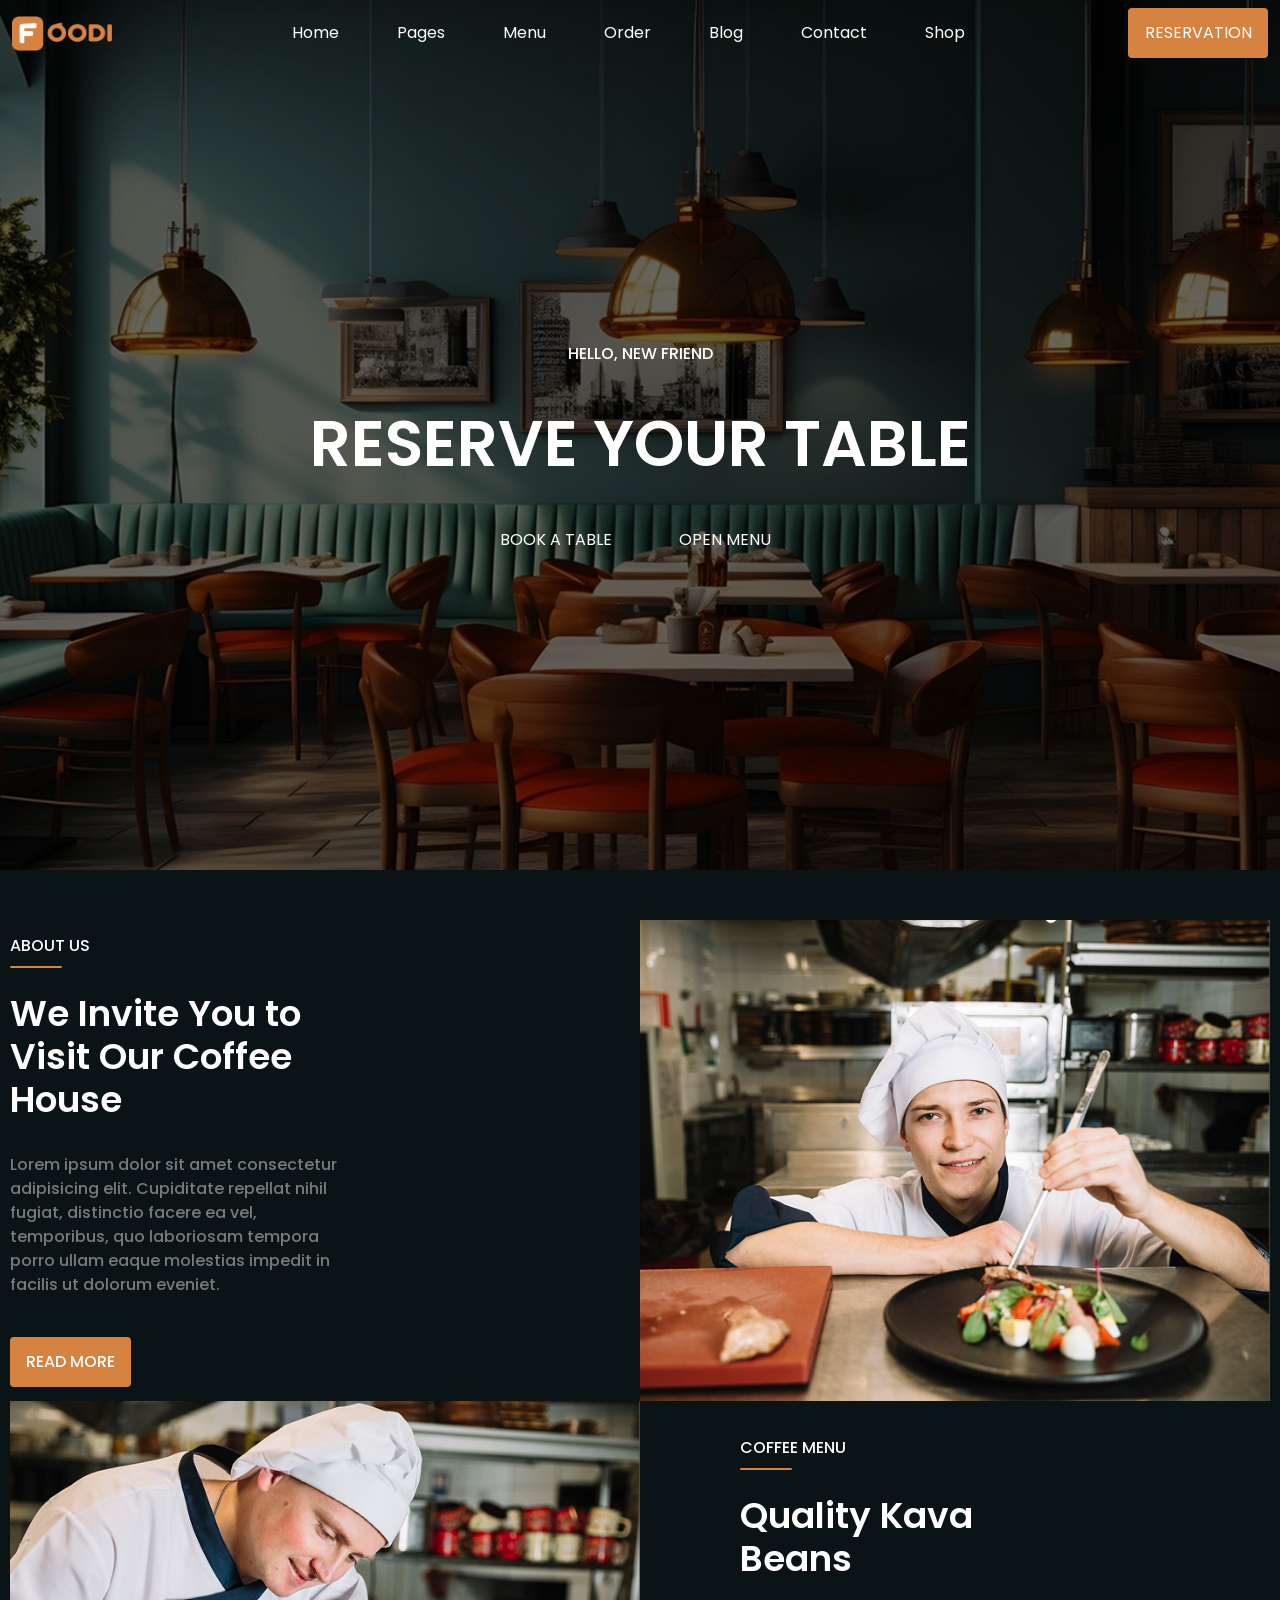
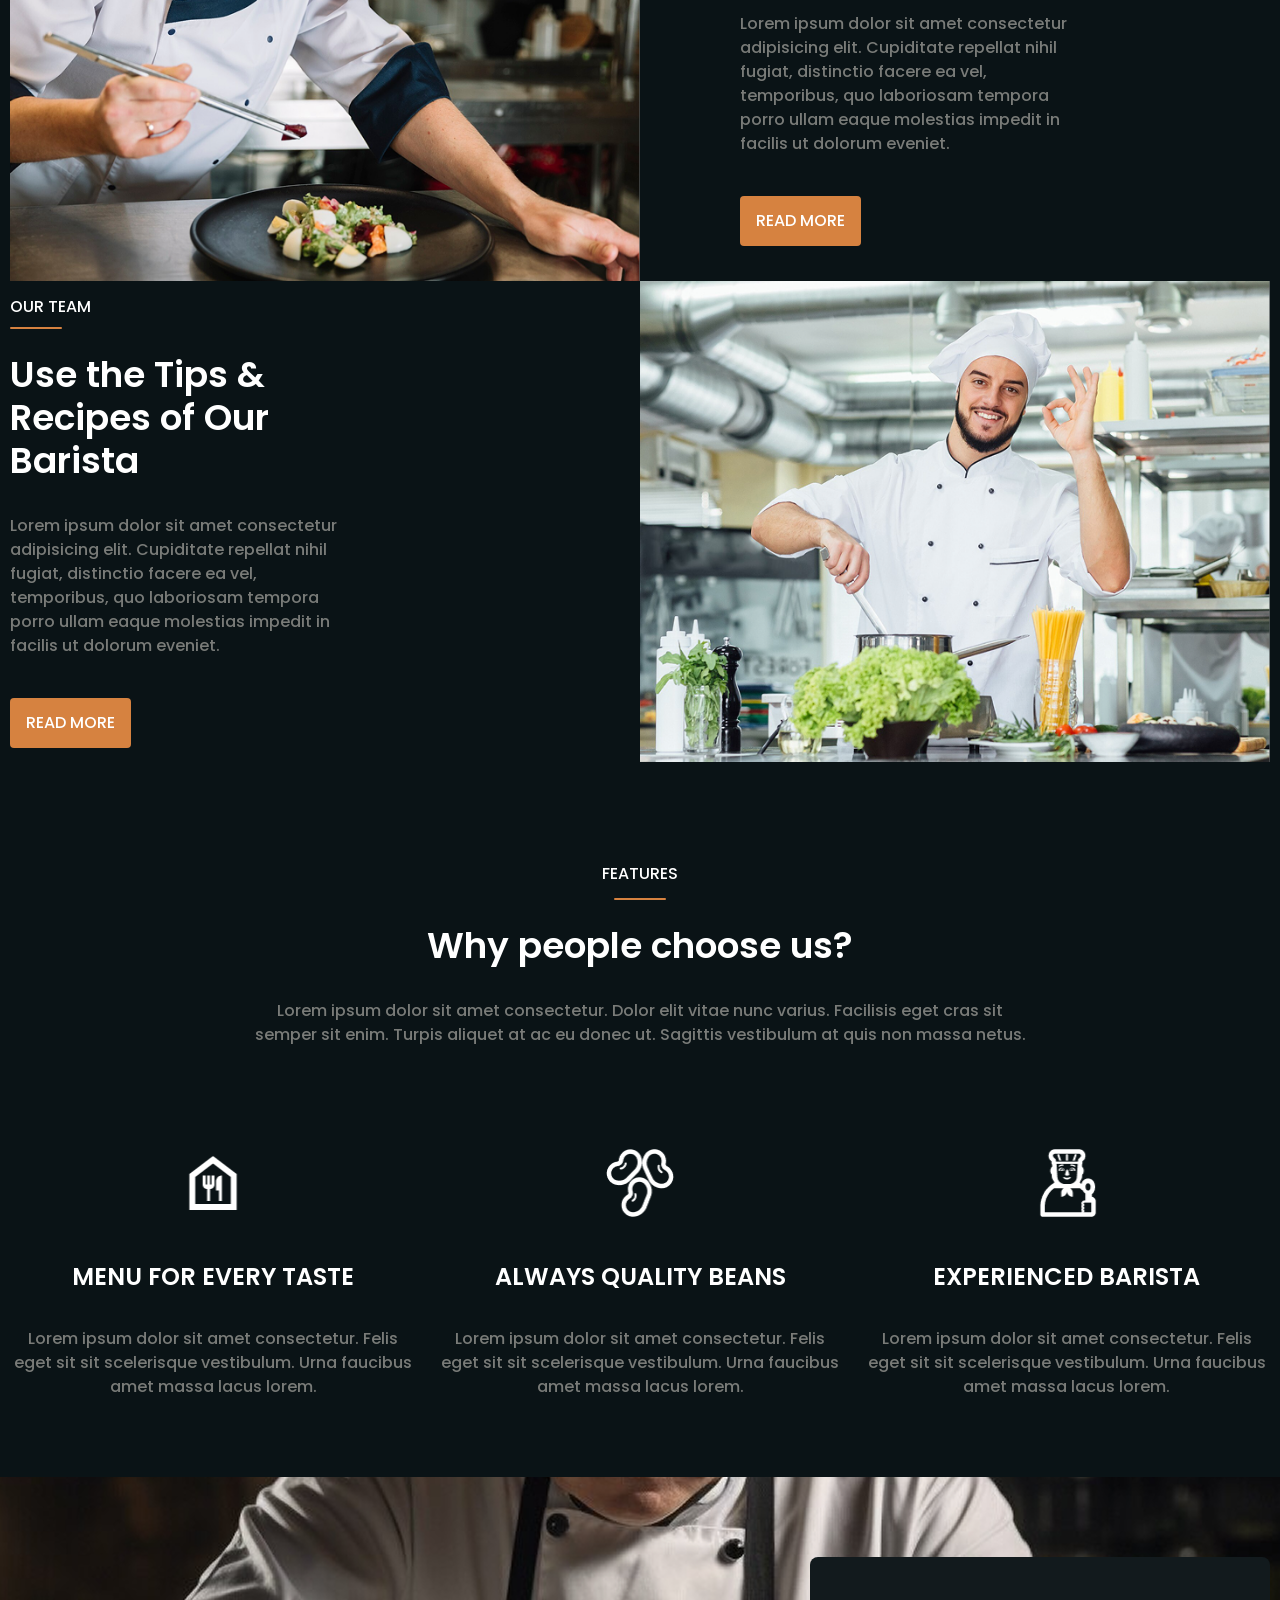
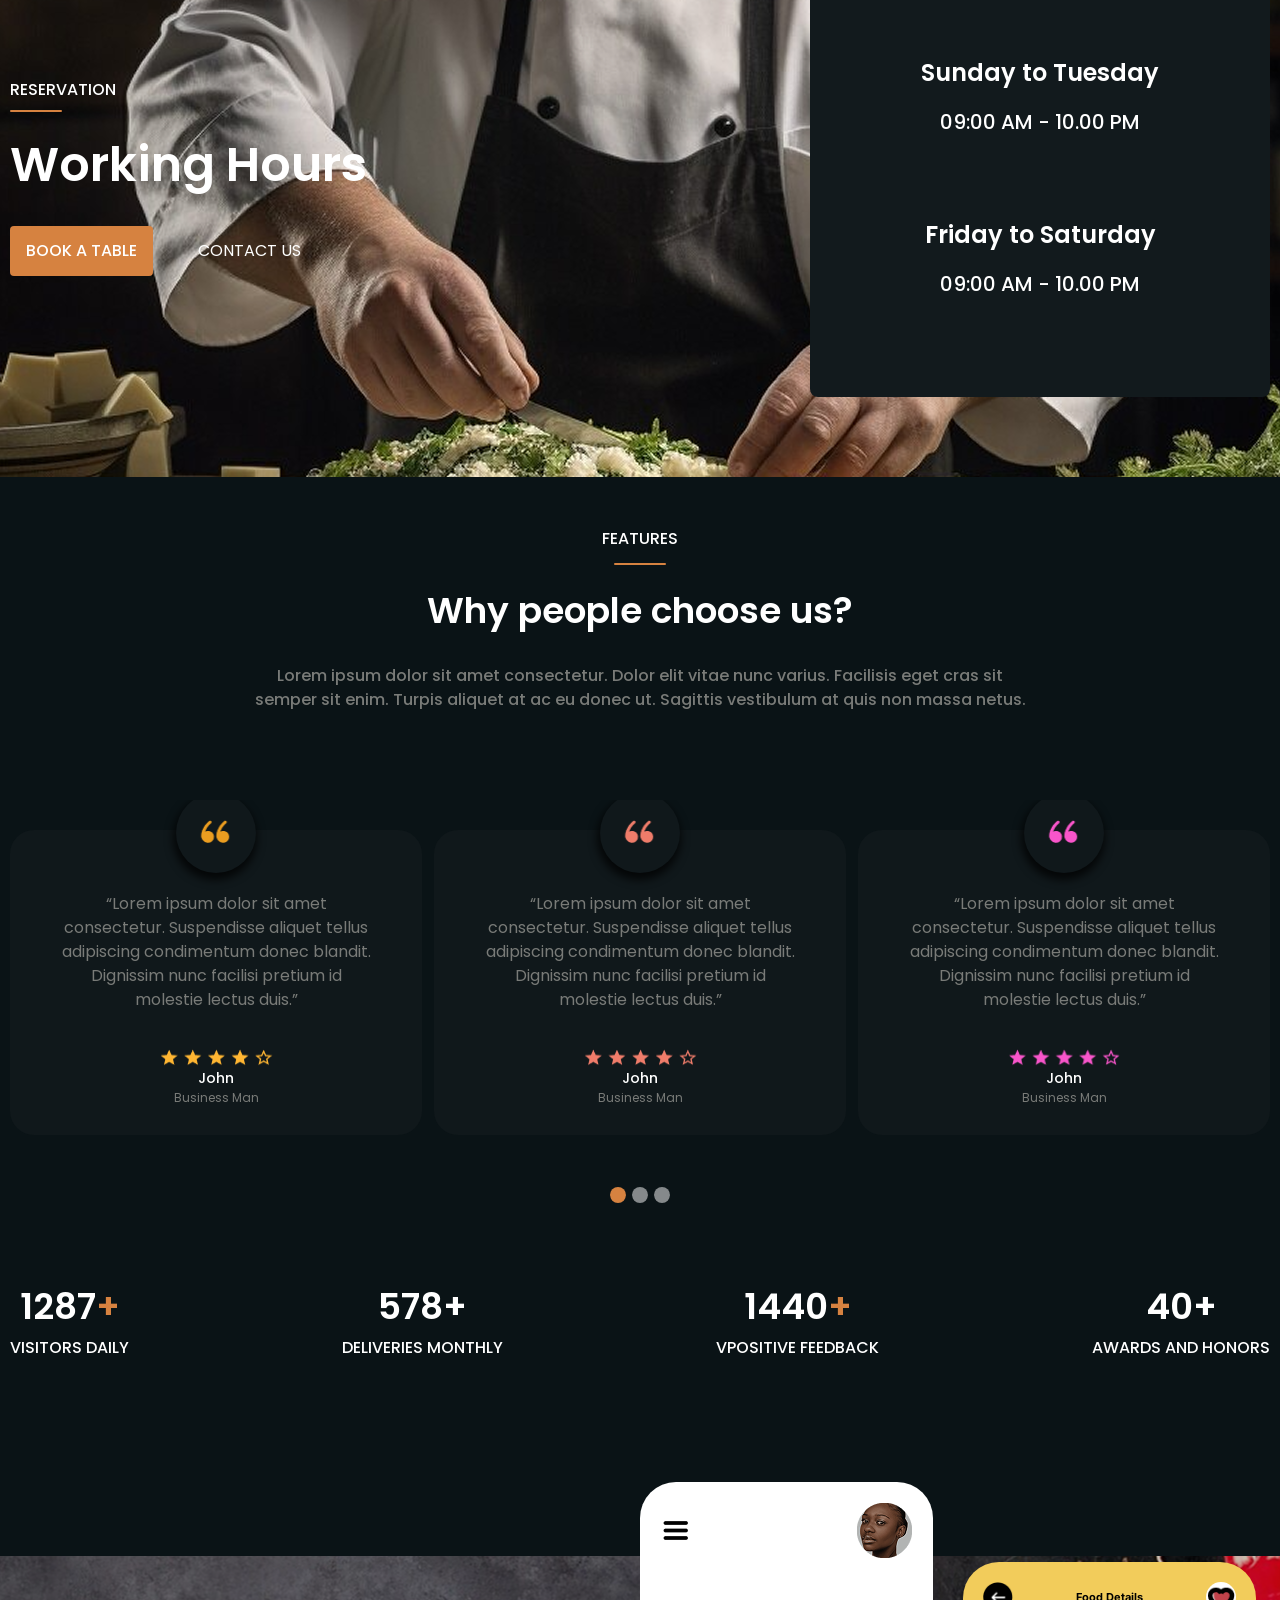
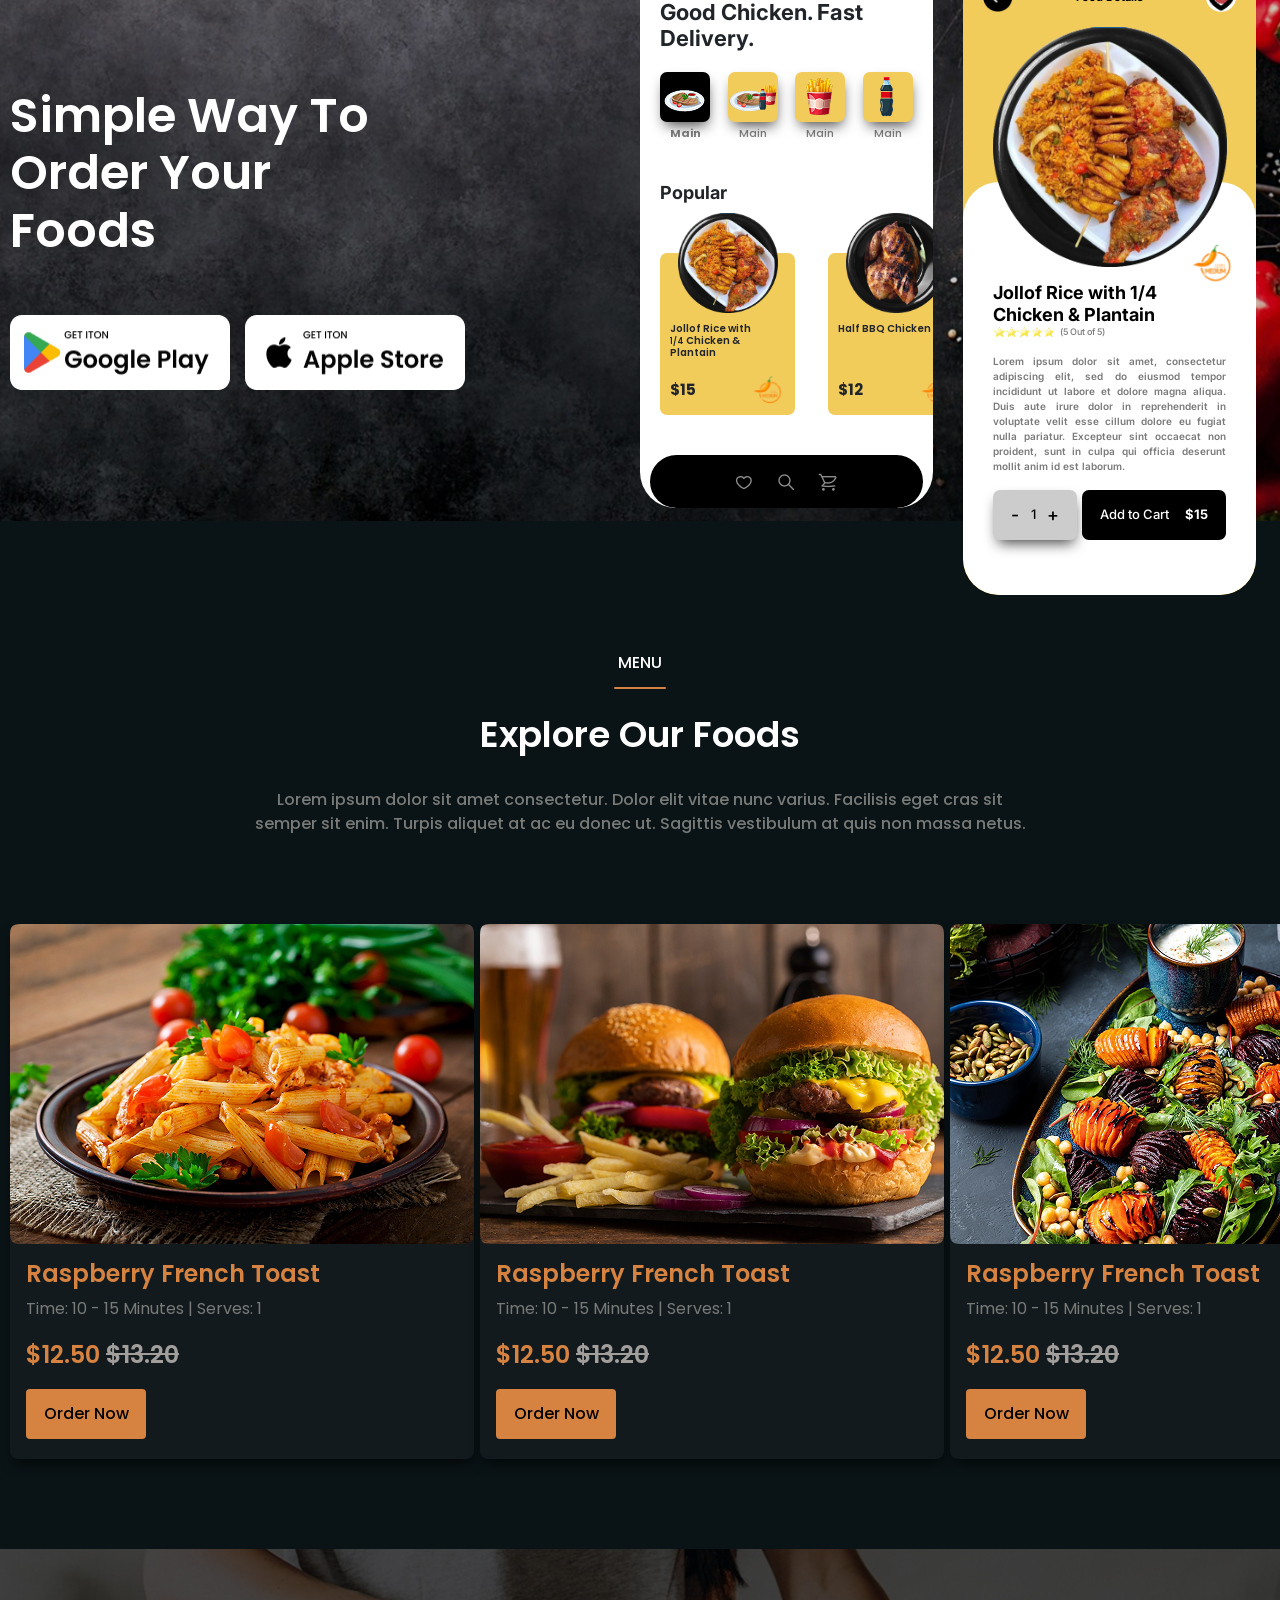
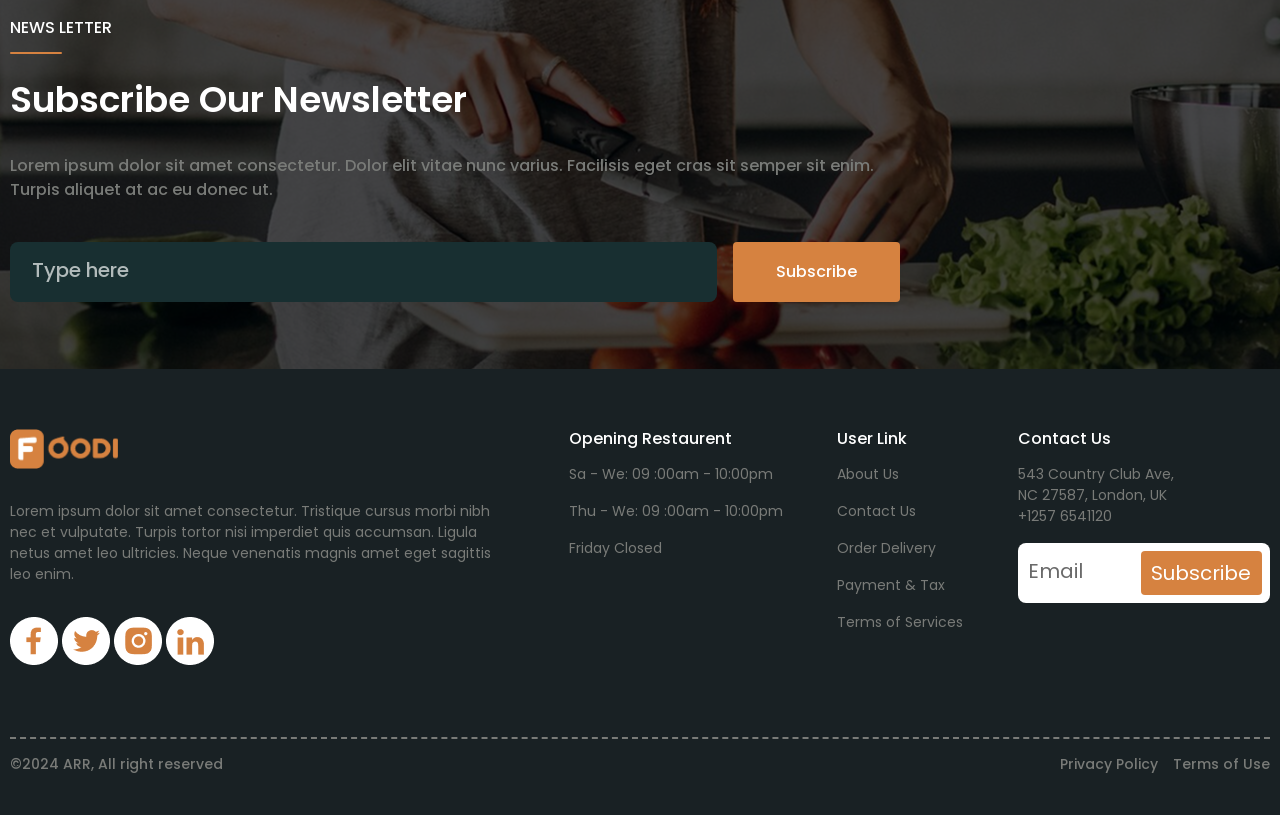
<file: pages/cafe/cafe.html>
<!DOCTYPE html>
<html lang="en">
  <head>
    <meta charset="UTF-8" />
    <meta name="viewport" content="width=device-width, initial-scale=1.0" />
    <title>Cafe</title>
    <link rel="stylesheet" href="cafe.css" />
    <link rel="preconnect" href="https://fonts.googleapis.com" />
    <link rel="preconnect" href="https://fonts.gstatic.com" crossorigin />
    <link
      href="https://fonts.googleapis.com/css2?family=Inter:ital,opsz,wght@0,14..32,100..900;1,14..32,100..900&family=Poppins:ital,wght@0,100;0,200;0,300;0,400;0,500;0,600;0,700;0,800;0,900;1,100;1,200;1,300;1,400;1,500;1,600;1,700;1,800;1,900&display=swap"
      rel="stylesheet"
    />
    <link
      rel="icon"
      type="image/x-icon"
      href="../../assets/images/favicon.ico"
    />
    <link
      href="https://cdn.jsdelivr.net/npm/bootstrap@5.3.7/dist/css/bootstrap.min.css"
      rel="stylesheet"
      integrity="sha384-LN+7fdVzj6u52u30Kp6M/trliBMCMKTyK833zpbD+pXdCLuTusPj697FH4R/5mcr"
      crossorigin="anonymous"
    />
  </head>
  <body>
    <!--Start banner-->
    <div class="banner">
      <nav class="navbar navbar-expand-lg">
        <div class="container-fluid">
          <a class="navbar-brand" href="#">
            <img
              src="../../assets/images/logo.png"
              alt="logo"
              width="100"
              height="35"
            />
          </a>
          <button
            class="navbar-toggler"
            type="button"
            data-bs-toggle="collapse"
            data-bs-target="#navbarNav"
            aria-controls="navbarNav"
            aria-expanded="false"
            aria-label="Toggle navigation"
          >
            <span class="navbar-toggler-icon"></span>
          </button>
          <div class="collapse navbar-collapse" id="navbarNav">
            <ul class="navbar-nav">
              <li class="nav-item">
                <a class="nav-link active" aria-current="page" href="#">Home</a>
              </li>
              <li class="nav-item">
                <a class="nav-link" href="#">Pages</a>
              </li>
              <li class="nav-item">
                <a class="nav-link" href="#">Menu</a>
              </li>
              <li class="nav-item">
                <a class="nav-link" href="#">Order</a>
              </li>

              <li class="nav-item">
                <a class="nav-link" href="#">Blog</a>
              </li>
              <li class="nav-item">
                <a class="nav-link" href="#">Contact</a>
              </li>
              <li class="nav-item">
                <a class="nav-link" href="#">Shop</a>
              </li>
            </ul>
          </div>

          <button type="button" class="btn btn-sm button-menu">
            RESERVATION
          </button>
        </div>
      </nav>

      <div class="banner-container">
        <p class="banner-text">HELLO, NEW FRIEND</p>
        <h1 class="banner-title">RESERVE YOUR TABLE</h1>

        <div class="banner-buttons">
          <button type="button" class="btn btn-book">BOOK A TABLE</button
          ><button type="button" class="btn btn-open">OPEN MENU</button>
        </div>
      </div>
    </div>
    <!--End banner-->

    <!--Start about list-->

    <div class="about-list">
      <div class="about-box">
        <div class="about-info">
          <div>
            <span>ABOUT US</span>
            <div class="about-line"></div>
          </div>
          <h2>We Invite You to Visit Our Coffee House</h2>
          <p>
            Lorem ipsum dolor sit amet consectetur adipisicing elit. Cupiditate
            repellat nihil fugiat, distinctio facere ea vel, temporibus, quo
            laboriosam tempora porro ullam eaque molestias impedit in facilis ut
            dolorum eveniet.
          </p>
          <div class="about-btn">READ MORE</div>
        </div>
        <div class="about-images">
          <img src="../../assets/images/about_1.png" class="about-img" />
        </div>
      </div>

      <div class="about-box">
        <div class="about-images">
          <img src="../../assets/images/about_2.png" class="about-img" />
        </div>
        <div class="cofee-info">
          <div>
            <span>COFFEE MENU</span>
            <div class="about-line"></div>
          </div>
          <h2>Quality Kava Beans</h2>
          <p>
            Lorem ipsum dolor sit amet consectetur adipisicing elit. Cupiditate
            repellat nihil fugiat, distinctio facere ea vel, temporibus, quo
            laboriosam tempora porro ullam eaque molestias impedit in facilis ut
            dolorum eveniet.
          </p>
          <div class="about-btn">READ MORE</div>
        </div>
      </div>

      <div class="about-box">
        <div class="about-info">
          <div>
            <span>OUR TEAM</span>
            <div class="about-line"></div>
          </div>
          <h2>Use the Tips & Recipes of Our Barista</h2>
          <p>
            Lorem ipsum dolor sit amet consectetur adipisicing elit. Cupiditate
            repellat nihil fugiat, distinctio facere ea vel, temporibus, quo
            laboriosam tempora porro ullam eaque molestias impedit in facilis ut
            dolorum eveniet.
          </p>
          <div class="about-btn">READ MORE</div>
        </div>
        <div class="about-images">
          <img src="../../assets/images/about_3.png" class="about-img" />
        </div>
      </div>
    </div>

    <!--End about list-->
    <!--Start features-->
    <div class="features">
      <div class="features-container">
        <div class="features-info">
          <div class="features-box">
            <span> FEATURES </span>
            <div class="features-line"></div>
          </div>

          <h2>Why people choose us?</h2>
          <p>
            Lorem ipsum dolor sit amet consectetur. Dolor elit vitae nunc
            varius. Facilisis eget cras sit semper sit enim. Turpis aliquet at
            ac eu donec ut. Sagittis vestibulum at quis non massa netus.
          </p>
        </div>

        <div class="features-cards">
          <div class="features-item">
            <img src="../../assets/images/bank.png" width="72" height="72" />
            <h3>MENU FOR EVERY TASTE</h3>
            <p>
              Lorem ipsum dolor sit amet consectetur. Felis eget sit sit
              scelerisque vestibulum. Urna faucibus amet massa lacus lorem.
            </p>
          </div>
          <div class="features-item">
            <img src="../../assets/images/beans.png" width="72" height="72" />
            <h3>ALWAYS QUALITY BEANS</h3>
            <p>
              Lorem ipsum dolor sit amet consectetur. Felis eget sit sit
              scelerisque vestibulum. Urna faucibus amet massa lacus lorem.
            </p>
          </div>
          <div class="features-item">
            <img src="../../assets/images/cook.png" width="72" height="72" />
            <h3>EXPERIENCED BARISTA</h3>
            <p>
              Lorem ipsum dolor sit amet consectetur. Felis eget sit sit
              scelerisque vestibulum. Urna faucibus amet massa lacus lorem.
            </p>
          </div>
        </div>
      </div>
    </div>

    <!--End features-->
    <!--Start reservation-->
    <div class="reservation">
      <div class="reservation-container">
        <div class="hours">
          <div>
            <span>RESERVATION</span>
            <div class="about-line"></div>
          </div>
          <h2>Working Hours</h2>
          <div class="reservation-buttons">
            <div class="about-btn">BOOK A TABLE</div>
            <button class="btn btn-book">CONTACT US</button>
          </div>
        </div>
        <div class="days">
          <div>
            <p class="days-text">Sunday to Tuesday</p>
            <span class="days-hours">09:00 AM - 10.00 PM</span>
          </div>

          <div>
            <p class="days-text">Friday to Saturday</p>
            <span class="days-hours">09:00 AM - 10.00 PM</span>
          </div>
        </div>
      </div>
    </div>

    <!--End reservation-->
    <!--Start slider-->

    <div class="features">
      <div class="features-container">
        <div class="features-info">
          <div class="features-box">
            <span> FEATURES </span>
            <div class="features-line"></div>
          </div>

          <h2>Why people choose us?</h2>
          <p>
            Lorem ipsum dolor sit amet consectetur. Dolor elit vitae nunc
            varius. Facilisis eget cras sit semper sit enim. Turpis aliquet at
            ac eu donec ut. Sagittis vestibulum at quis non massa netus.
          </p>
        </div>
        <div id="carouselExampleIndicators" class="carousel slide">
          <div class="carousel-indicators">
            <button
              type="button"
              data-bs-target="#carouselExampleIndicators"
              data-bs-slide-to="0"
              class="active"
              aria-current="true"
              aria-label="Slide 1"
            ></button>
            <button
              type="button"
              data-bs-target="#carouselExampleIndicators"
              data-bs-slide-to="1"
              aria-label="Slide 2"
            ></button>
            <button
              type="button"
              data-bs-target="#carouselExampleIndicators"
              data-bs-slide-to="2"
              aria-label="Slide 3"
            ></button>
          </div>
          <div class="carousel-inner">
            <div class="carousel-item active">
              <div class="items-box">
                <div class="item-slide">
                  <div class="quote-round">
                    <img
                      src="../../assets/images/gold-quote.png"
                      width="50"
                      height="50"
                    />
                  </div>

                  <div class="info-container">
                    <p class="item-text">
                      “Lorem ipsum dolor sit amet consectetur. Suspendisse
                      aliquet tellus adipiscing condimentum donec blandit.
                      Dignissim nunc facilisi pretium id molestie lectus duis.”
                    </p>
                    <img
                      src="../../assets/images/gold-star.png"
                      width="115"
                      height="20"
                    />
                    <p class="item-name">John</p>
                    <p class="item-position">Business Man</p>
                  </div>
                </div>
                <div class="item-slide">
                  <div class="quote-round">
                    <img
                      src="../../assets/images/orange-quote.png"
                      width="50"
                      height="50"
                    />
                  </div>

                  <div class="info-container">
                    <p class="item-text">
                      “Lorem ipsum dolor sit amet consectetur. Suspendisse
                      aliquet tellus adipiscing condimentum donec blandit.
                      Dignissim nunc facilisi pretium id molestie lectus duis.”
                    </p>
                    <img
                      src="../../assets/images/pink-star.png"
                      width="115"
                      height="20"
                    />
                    <p class="item-name">John</p>
                    <p class="item-position">Business Man</p>
                  </div>
                </div>
                <div class="item-slide">
                  <div class="quote-round">
                    <img
                      src="../../assets/images/pink-quote.png"
                      width="50"
                      height="50"
                    />
                  </div>

                  <div class="info-container">
                    <p class="item-text">
                      “Lorem ipsum dolor sit amet consectetur. Suspendisse
                      aliquet tellus adipiscing condimentum donec blandit.
                      Dignissim nunc facilisi pretium id molestie lectus duis.”
                    </p>
                    <img
                      src="../../assets/images/rose-star.png"
                      width="115"
                      height="20"
                    />
                    <p class="item-name">John</p>
                    <p class="item-position">Business Man</p>
                  </div>
                </div>
              </div>
            </div>
            <div class="carousel-item">
              <div class="items-box">
                <div class="item-slide">
                  <div class="quote-round">
                    <img
                      src="../../assets/images/gold-quote.png"
                      width="50"
                      height="50"
                    />
                  </div>

                  <div class="info-container">
                    <p class="item-text">
                      “Lorem ipsum dolor sit amet consectetur. Suspendisse
                      aliquet tellus adipiscing condimentum donec blandit.
                      Dignissim nunc facilisi pretium id molestie lectus duis.”
                    </p>
                    <img
                      src="../../assets/images/gold-star.png"
                      width="115"
                      height="20"
                    />
                    <p class="item-name">John</p>
                    <p class="item-position">Business Man</p>
                  </div>
                </div>
                <div class="item-slide">
                  <div class="quote-round">
                    <img
                      src="../../assets/images/orange-quote.png"
                      width="50"
                      height="50"
                    />
                  </div>

                  <div class="info-container">
                    <p class="item-text">
                      “Lorem ipsum dolor sit amet consectetur. Suspendisse
                      aliquet tellus adipiscing condimentum donec blandit.
                      Dignissim nunc facilisi pretium id molestie lectus duis.”
                    </p>
                    <img
                      src="../../assets/images/pink-star.png"
                      width="115"
                      height="20"
                    />
                    <p class="item-name">John</p>
                    <p class="item-position">Business Man</p>
                  </div>
                </div>
                <div class="item-slide">
                  <div class="quote-round">
                    <img
                      src="../../assets/images/pink-quote.png"
                      width="50"
                      height="50"
                    />
                  </div>

                  <div class="info-container">
                    <p class="item-text">
                      “Lorem ipsum dolor sit amet consectetur. Suspendisse
                      aliquet tellus adipiscing condimentum donec blandit.
                      Dignissim nunc facilisi pretium id molestie lectus duis.”
                    </p>
                    <img
                      src="../../assets/images/rose-star.png"
                      width="115"
                      height="20"
                    />
                    <p class="item-name">John</p>
                    <p class="item-position">Business Man</p>
                  </div>
                </div>
              </div>
            </div>
            <div class="carousel-item">
              <div class="items-box">
                <div class="item-slide">
                  <div class="quote-round">
                    <img
                      src="../../assets/images/gold-quote.png"
                      width="50"
                      height="50"
                    />
                  </div>

                  <div class="info-container">
                    <p class="item-text">
                      “Lorem ipsum dolor sit amet consectetur. Suspendisse
                      aliquet tellus adipiscing condimentum donec blandit.
                      Dignissim nunc facilisi pretium id molestie lectus duis.”
                    </p>
                    <img
                      src="../../assets/images/gold-star.png"
                      width="115"
                      height="20"
                    />
                    <p class="item-name">John</p>
                    <p class="item-position">Business Man</p>
                  </div>
                </div>
                <div class="item-slide">
                  <div class="quote-round">
                    <img
                      src="../../assets/images/orange-quote.png"
                      width="50"
                      height="50"
                    />
                  </div>

                  <div class="info-container">
                    <p class="item-text">
                      “Lorem ipsum dolor sit amet consectetur. Suspendisse
                      aliquet tellus adipiscing condimentum donec blandit.
                      Dignissim nunc facilisi pretium id molestie lectus duis.”
                    </p>
                    <img
                      src="../../assets/images/pink-star.png"
                      width="115"
                      height="20"
                    />
                    <p class="item-name">John</p>
                    <p class="item-position">Business Man</p>
                  </div>
                </div>
                <div class="item-slide">
                  <div class="quote-round">
                    <img
                      src="../../assets/images/pink-quote.png"
                      width="50"
                      height="50"
                    />
                  </div>

                  <div class="info-container">
                    <p class="item-text">
                      “Lorem ipsum dolor sit amet consectetur. Suspendisse
                      aliquet tellus adipiscing condimentum donec blandit.
                      Dignissim nunc facilisi pretium id molestie lectus duis.”
                    </p>
                    <img
                      src="../../assets/images/rose-star.png"
                      width="115"
                      height="20"
                    />
                    <p class="item-name">John</p>
                    <p class="item-position">Business Man</p>
                  </div>
                </div>
              </div>
            </div>
          </div>
        </div>
      </div>
    </div>

    <!--End slider-->
    <!--Start statistik-->

    <div class="statistik">
      <div class="statistik-wrapp">
        <div class="statistik-list">
          <h3 class="statistik-value">1287<span>+</span></h3>
          <p class="statistik-text">VISITORS DAILY</p>
        </div>
        <div class="statistik-list">
          <h3 class="statistik-value">578+</h3>
          <p class="statistik-text">DELIVERIES MONTHLY</p>
        </div>
        <div class="statistik-list">
          <h3 class="statistik-value">1440<span>+</span></h3>
          <p class="statistik-text">VPOSITIVE FEEDBACK</p>
        </div>
        <div class="statistik-list">
          <h3 class="statistik-value">40+</h3>
          <p class="statistik-text">AWARDS AND HONORS</p>
        </div>
      </div>
    </div>

    <!--Start order-->
    <div class="order-bg">
      <div class="order">
        <div class="order-container">
          <div class="order-apps">
            <h2>Simple Way To Order Your Foods</h2>
            <div class="order-imgs">
              <img
                src="../../assets/images/google.png"
                alt="img"
                width="220"
                height="75"
              />
              <img
                src="../../assets/images/apple.png"
                alt="img"
                width="220"
                height="75"
              />
            </div>
          </div>
          <div class="order-devices">
            <div class="order-delivery">
              <header>
                <img src="../../assets/images/menu.png" />
                <img src="../../assets/images/user.png" />
              </header>
              <div class="menu-section">
                <h2>Good Chicken. Fast Delivery.</h2>

                <div class="menu-cards">
                  <div class="card-black">
                    <img src="../../assets/images/steak.png" />
                    <p>Main</p>
                  </div>
                  <div class="card-orange">
                    <img src="../../assets/images/menu-1.png" width="48" />
                    <p>Main</p>
                  </div>
                  <div class="card-orange">
                    <img src="../../assets/images/free.png" />
                    <p>Main</p>
                  </div>
                  <div class="card-orange">
                    <img src="../../assets/images/cola.png" />
                    <p>Main</p>
                  </div>
                </div>
              </div>
              <div class="buy-section">
                <h2>Popular</h2>
                <div class="buy-list">
                  <div class="buy-card">
                    <img
                      src="../../assets/images/plate-1.png"
                      alt="img"
                      width="100"
                      height="100"
                      class="img-plate"
                    />
                    <h3>
                      Jollof Rice with <br />
                      <span>1/4</span> Chicken & Plantain
                    </h3>
                    <div class="buy-price">
                      <span>$15</span>
                      <img
                        src="../../assets/images/hot.svg"
                        alt="img"
                        width="33"
                      />
                    </div>
                  </div>

                  <div class="buy-card">
                    <img
                      src="../../assets/images/plate-2.png"
                      alt="img"
                      width="100"
                      height="100"
                      class="img-plate"
                    />
                    <h3>Half BBQ Chicken</h3>
                    <div class="buy-price">
                      <span>$12</span>
                      <img
                        src="../../assets/images/hot.svg"
                        alt="img"
                        width="33"
                      />
                    </div>
                  </div>
                </div>
              </div>
              <div class="device-footer">
                <img src="../../assets/images/heart.png" />
                <img src="../../assets/images/search.png" />
                <img src="../../assets/images/cart.png" />
              </div>
            </div>
            <div class="order-food">
              <div class="food-header">
                <img
                  src="../../assets/images/back.png"
                  alt="img"
                  width="30px"
                />

                <h3>Food Details</h3>
                <div class="header-icon">
                  <img
                    src="../../assets/images/heart-ic.png"
                    alt="img"
                    width="28"
                    height="28"
                    class="icon"
                  />
                </div>
              </div>
              <div class="food-details">
                <img
                  src="../../assets/images/plate-1.png"
                  alt="img"
                  width="234"
                  height="240"
                  class="img-details"
                />

                <img
                  src="../../assets/images/hot.svg"
                  alt="img"
                  width="45"
                  height="42"
                  class="img-hot"
                />

                <h2>Jollof Rice with 1/4 Chicken & Plantain</h2>
                <div class="food-rate">
                  <img
                    src="../../assets/images/food-rate.png"
                    alt="img"
                    width="62"
                    height="12"
                  />
                  <p>(5 Out of 5)</p>
                </div>
                <p>
                  Lorem ipsum dolor sit amet, consectetur adipiscing elit, sed
                  do eiusmod tempor incididunt ut labore et dolore magna aliqua.
                  Duis aute irure dolor in reprehenderit in voluptate velit esse
                  cillum dolore eu fugiat nulla pariatur. Excepteur sint
                  occaecat non proident, sunt in culpa qui officia deserunt
                  mollit anim id est laborum.
                </p>

                <div class="food-buttons">
                  <div class="btn-count"><span>-</span>1<span>+</span></div>
                  <div class="btn-add">Add to Cart <span>$15</span></div>
                </div>
              </div>
            </div>
          </div>
        </div>
      </div>
    </div>

    <!--Explore-->

    <div class="features">
      <div class="features-container">
        <div class="features-info">
          <div class="features-box">
            <div>
              <span>MENU</span>
              <div class="features-line"></div>
            </div></div>
            <h2>Explore Our Foods</h2>
            <p>
              Lorem ipsum dolor sit amet consectetur. Dolor elit vitae nunc
              varius. Facilisis eget cras sit semper sit enim. Turpis aliquet at
              ac eu donec ut. Sagittis vestibulum at quis non massa netus.
            </p>
          
        </div>

        <div class="explore-list">
          <div class="explore-item">
            <img src="../../assets/images/explore-1.png" alt="img" />
            <div class="explore-info">
              <h3>Raspberry French Toast</h3>
              <p>Time: 10 - 15 Minutes | Serves: 1</p>
              <div class="explore-price">
                <p>$12.50</p>
                <span>$13.20</span>
              </div>
              <button class="explore-btn">Order Now</button>
            </div>
          </div>
          <div class="explore-item">
            <img src="../../assets/images/explore-2.png" alt="img" />
            <div class="explore-info">
              <h3>Raspberry French Toast</h3>
              <p>Time: 10 - 15 Minutes | Serves: 1</p>
              <div class="explore-price">
                <p>$12.50</p>
                <span>$13.20</span>
              </div>
              <button class="explore-btn">Order Now</button>
            </div>
          </div>
          <div class="explore-item">
            <img src="../../assets/images/explore-3.png" alt="img" />
            <div class="explore-info">
              <h3>Raspberry French Toast</h3>
              <p>Time: 10 - 15 Minutes | Serves: 1</p>
              <div class="explore-price">
                <p>$12.50</p>
                <span>$13.20</span>
              </div>
              <button class="explore-btn">Order Now</button>
            </div>
          </div>
        </div>
      </div>
    </div>

    <!--News-->
    <div class="news">
      <div class="news-container">
        <div>
          <span>NEWS LETTER</span>
          <div class="news-line"></div>
        </div>
        <h2>Subscribe Our Newsletter</h2>
        <p>
          Lorem ipsum dolor sit amet consectetur. Dolor elit vitae nunc varius.
          Facilisis eget cras sit semper sit enim. Turpis aliquet at ac eu donec
          ut.
        </p>

        <div class="news-wrapp">
          <input
            type="text"
            placeholder="Type here"
            name="text"
            class="news-input"
          />
          <div class="news-btn">Subscribe</div>
        </div>
      </div>
    </div>

    <!--Footer-->
    <footer>
      <div class="footer-container">
        <div class="footer-contact">
          <div class="footer-social">
            <img
              src="../../assets/images/logo.png"
              alt="img"
              width="108"
              height="40"
            />

            <p>
              Lorem ipsum dolor sit amet consectetur. Tristique cursus morbi
              nibh nec et vulputate. Turpis tortor nisi imperdiet quis accumsan.
              Ligula netus amet leo ultricies. Neque venenatis magnis amet eget
              sagittis leo enim.
            </p>
            <div>
              <img
                src="../../assets/images/facebook.png"
                alt="img"
                height="48"
              />
              <img src="../../assets/images/twit.png" alt="img" height="48" />
              <img src="../../assets/images/insta.png" alt="img" height="48" />
              <img src="../../assets/images/link.png" alt="img" height="48" />
            </div>
          </div>
          <div class="footer-links">
            <h3>Opening Restaurent</h3>
            <p>Sa - We: 09 :00am - 10:00pm</p>
            <p>Thu - We: 09 :00am - 10:00pm</p>
            <p>Friday Closed</p>
          </div>
          <div class="footer-links">
            <h3>User Link</h3>

            <p>About Us</p>
            <p>Contact Us</p>
            <p>Order Delivery</p>
            <p>Payment & Tax</p>
            <p>Terms of Services</p>
          </div>
          <div class="footer-links">
            <h3>Contact Us</h3>

            <p>
              543 Country Club Ave,<br />
              NC 27587, London, UK<br />
              +1257 6541120
            </p>

            <div class="input-wrapp">
              <input
                type="email"
                placeholder="Email"
                name="email"
                class="footer-input"
              />
              <div class="footer-btn">Subscribe</div>
            </div>
          </div>
        </div>
        <div class="footer-privacy">
          <p>©2024 ARR, All right reserved</p>
          <div class="footer-terms">
            <p>Privacy Policy</p>
            <p>Terms of Use</p>
          </div>
        </div>
      </div>
    </footer>

    <script
      src="https://cdn.jsdelivr.net/npm/bootstrap@5.3.7/dist/js/bootstrap.bundle.min.js"
      integrity="sha384-ndDqU0Gzau9qJ1lfW4pNLlhNTkCfHzAVBReH9diLvGRem5+R9g2FzA8ZGN954O5Q"
      crossorigin="anonymous"
    ></script>
  </body>
</html>
</file>
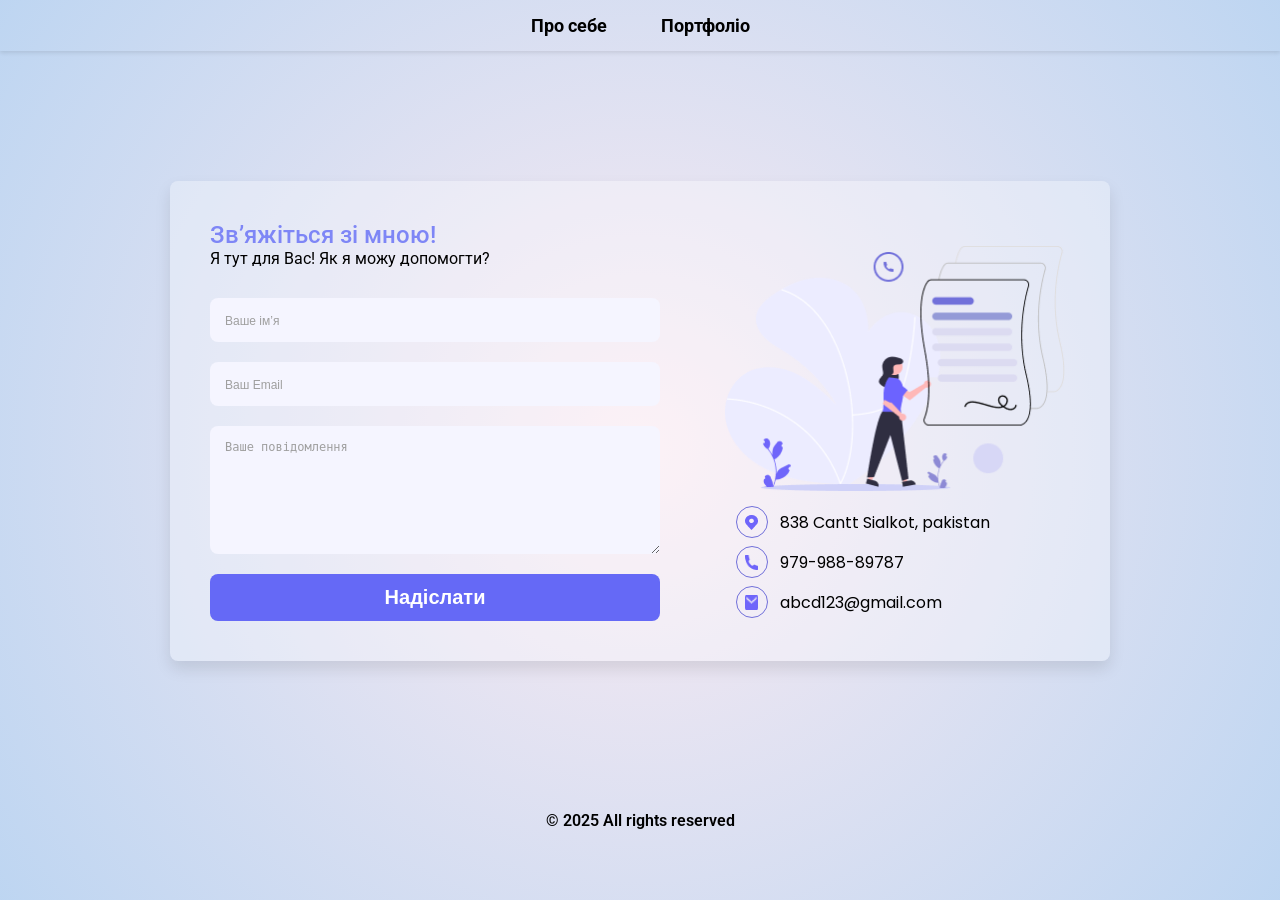
<file: pages/contacts/contacts.html>
<!DOCTYPE html>
<html lang="en">
  <head>
    <meta charset="UTF-8" />
    <meta name="viewport" content="width=device-width, initial-scale=1.0" />
    <link rel="preconnect" href="https://fonts.googleapis.com" />
    <link rel="preconnect" href="https://fonts.gstatic.com" crossorigin />
    <link
      href="https://fonts.googleapis.com/css2?family=Inter:ital,opsz,wght@0,14..32,100..900;1,14..32,100..900&family=Poppins:ital,wght@0,100;0,200;0,300;0,400;0,500;0,600;0,700;0,800;0,900;1,100;1,200;1,300;1,400;1,500;1,600;1,700;1,800;1,900&family=Roboto:ital,wght@0,100..900;1,100..900&display=swap"
      rel="stylesheet"
    />

    <title>Контакти</title>
    <link rel="stylesheet" href="contacts.css" />
  </head>
  <body>
    <nav>
      <ul>
        <li><a href="../../index.html">Про себе</a></li>

        <li>
          <a href="../portfolio/portfolio.html" target="_blank">Портфоліо</a>
        </li>
      </ul>
    </nav>

    <section>
      <div class="form">
        <form>
          <h3>Звʼяжіться зі мною!</h3>
          <p>Я тут для Вас! Як я можу допомогти?</p>

          <input type="text" placeholder="Ваше ім’я" required />
          <input type="email" placeholder="Ваш Email" required />
          <textarea
            name="message"
            placeholder="Ваше повідомлення"
            required
          ></textarea>
          <button type="submit">Надіслати</button>
        </form>
      </div>
      <div class="contacts">
        <img
          src="../../assets/images/contact.png"
          alt="image"
          width="340"
          height="245"
      class="main-image"
        />

        <div class="location_box">
          <div class="location_list">
            <div class="image_round">
              <img
                src="../../assets/images/location.png"
                alt="image"
                width="13"
                height="15"
              />
            </div>

            <p class="location_text">838 Cantt Sialkot, pakistan</p>
          </div>
          <div class="location_list">
            <div class="image_round">
              <img
                src="../../assets/images/phone.png"
                alt="image"
                width="13"
                height="15"
              />
            </div>

            <p class="location_text">979-988-89787</p>
          </div>
          <div class="location_list">
            <div class="image_round">
              <img
                src="../../assets/images/mail.png"
                alt="image"
                width="13"
                height="15"
              />
            </div>

            <p class="location_text">abcd123@gmail.com</p>
          </div>
        </div>
      </div>
    </section>
    <footer>
      <p>© 2025 All rights reserved</p>
    </footer>
  </body>
</html>
</file>
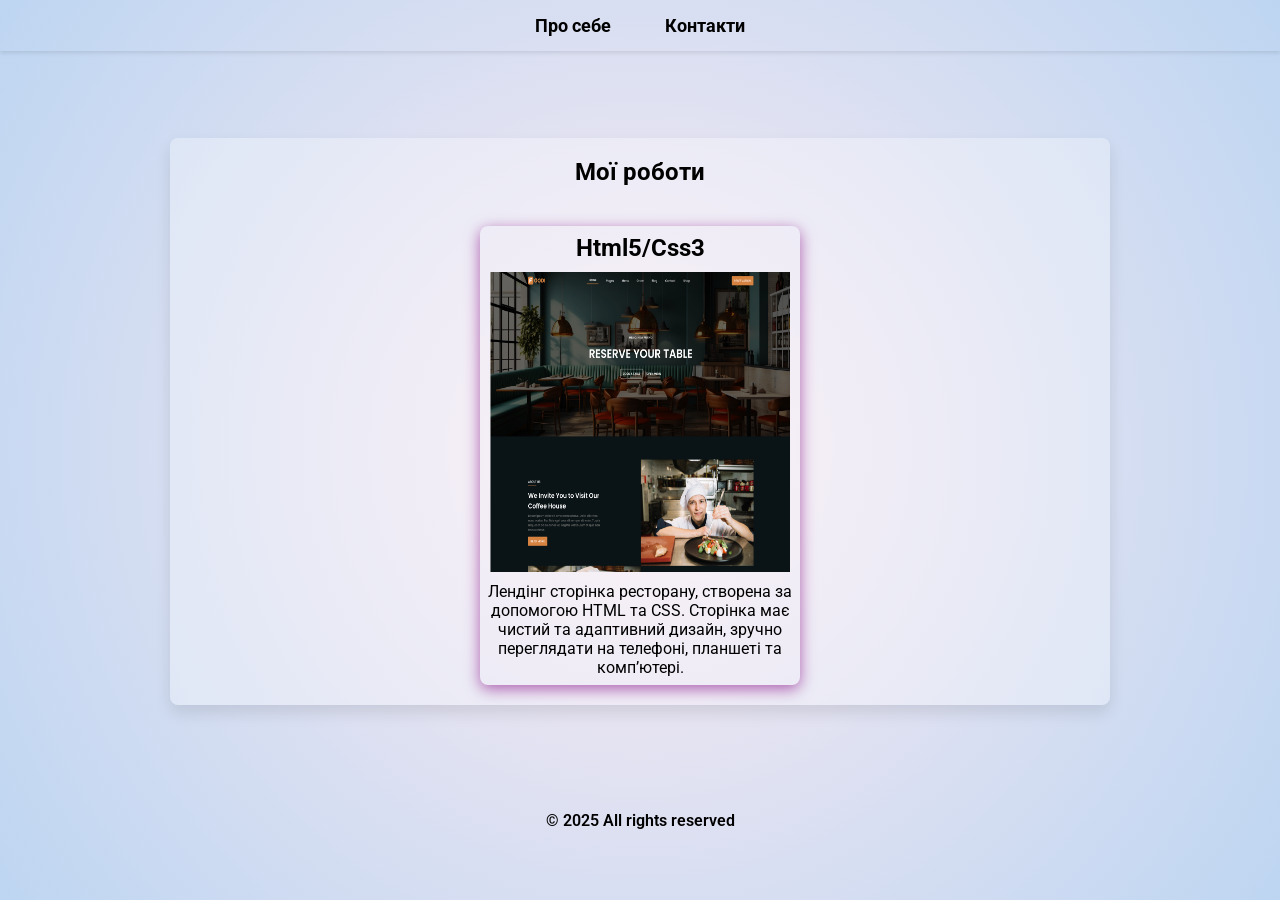
<file: pages/portfolio/portfolio.html>
<!DOCTYPE html>
<html lang="en">
  <head>
    <meta charset="UTF-8" />
    <meta name="viewport" content="width=device-width, initial-scale=1.0" />
      <link rel="preconnect" href="https://fonts.googleapis.com" />
    <link rel="preconnect" href="https://fonts.gstatic.com" crossorigin />
    <link
      href="https://fonts.googleapis.com/css2?family=Inter:ital,opsz,wght@0,14..32,100..900;1,14..32,100..900&family=Poppins:ital,wght@0,100;0,200;0,300;0,400;0,500;0,600;0,700;0,800;0,900;1,100;1,200;1,300;1,400;1,500;1,600;1,700;1,800;1,900&family=Roboto:ital,wght@0,100..900;1,100..900&display=swap"
      rel="stylesheet"
    />
    <title>Портфоліо</title>
    <link rel="stylesheet" href="portfolio.css" />
  </head>
  <body>
    <nav>
      <ul>
        <li><a href="../../index.html">Про себе</a></li>

        <li>
          <a href="../contacts/contacts.html" target="_blank">Контакти</a>
        </li>
      </ul>
    </nav>

    <section>
      <h2>Мої роботи</h2>

      <a href="../cafe/cafe.html" target="_blank" class="work">
        <h2>Html5/Css3</h2>
        <img src="../../assets/images/vision.png" width="300" height="300" />
        <p>
          Лендінг сторінка ресторану, створена за допомогою HTML та CSS.
          Сторінка має чистий та адаптивний дизайн, зручно переглядати на
          телефоні, планшеті та комп’ютері.
        </p>
      </a>
    </section>

    <footer>
      <p>© 2025 All rights reserved</p>
    </footer>
  </body>
</html>
</file>
<file: pages/cafe/cafe.css>
body {
  font-family: "Poppins", sans-serif !important;
  background-color: #000;
}

.banner {
  background-image: url(../../assets/images/banner.png);
  height: 870px;
  background-position: 43%;
  background-size: cover;
}

.button-menu {
  background-color: #d68240 !important;
  height: 50px;
  width: 140px;
  color: white !important;
  font-size: 16px !important;
  cursor: pointer !important;
}
.button-menu:hover {
  background-color: #53351f !important;
}

@media (min-width: 992px) {
  .navbar-expand-lg .navbar-collapse {
    justify-content: center;
  }

  .navbar-expand-lg .navbar-nav .nav-link {
    color: white !important;
  }
  .navbar-expand-lg .navbar-nav .nav-link:hover {
    border-bottom: 1px solid #d68240 !important;
    cursor: pointer;
  }

  .navbar-expand-lg .navbar-nav {
    gap: 42px;
  }
}
.navbar-toggler {
  border-color: #d68240 !important;
}
.navbar-toggler-icon {
  filter: invert(200%) sepia(100%) saturate(200%) hue-rotate(200deg);
}

@media (max-width: 991px) {
  .navbar-expand-lg .navbar-nav .nav-link {
    color: white !important;
    background-color: rgb(255, 255, 255, 0.4);
    padding-left: 10px;
  }
}

.banner-container {
  display: flex;
  flex-direction: column;
  align-items: center;
  height: 89%;
  gap: 24px;
  justify-content: center;
  color: #fff;
}

.banner-text {
  font-size: 16px;
  font-weight: 500;
  text-align: center;
}

.banner-title {
  font-size: 64px;
  font-weight: 600;
  text-align: center;
}

.banner-buttons {
  display: flex;
  gap: 24px;
}
.btn-book,
.btn-open {
  color: #fff !important;
  border-radius: 4px !important;
  width: 145px;
  height: 50px;
}

.btn-book:hover,
.btn-open:hover {
  border: 1px solid #fff !important;
  border-color: #fff !important;
}

@media (max-width: 320px) {
  .button-menu {
    margin: 0 auto;
  }
  .banner-title {
    font-size: 46px;
  }

  .banner-buttons {
    gap: 5px;
  }
}
/*Start about List*/

.about-list {
  flex-direction: column;
  display: flex;
  padding: 50px 0;
  background-color: #0a1316;
}

.about-box {
  max-width: 1440px;
  display: flex;
  flex-direction: row;
  width: 100%;
  margin: 0 auto;
  padding-right: 10px;
  padding-left: 10px;
}

.about-info {
  width: 50%;
  display: flex;
  flex-direction: column;
  justify-content: center;
  gap: 24px;
  padding-right: 300px;
}

.about-images {
  width: 50%;
}
.about-img {
  width: 100%;
}

.about-info span,
.cofee-info span {
  color: #fff;
  font-size: 16px;
  font-weight: 500;
}
.about-line {
  width: 52px;
  height: 2px;
  background-color: #d68240;
  border-radius: 10px;
  margin-top: 8px;
}
.about-info h2,
.cofee-info h2 {
  color: #fff;
  font-size: 36px;
  font-weight: 600;
}

.about-info p,
.cofee-info p {
  color: #797b78;
  font-size: 16px;
  font-weight: 500;
}

.about-btn {
  color: #fff;
  height: 50px;
  border-radius: 4px;
  background-color: #d68240;
  width: fit-content;
  font-size: 16px;
  font-weight: 500;
  display: flex;
  justify-content: center;
  align-items: center;
  cursor: pointer;
  padding: 0 16px;
}

.about-btn:hover {
  background-color: #523621;
}
.cofee-info {
  width: 50%;
  display: flex;
  flex-direction: column;
  justify-content: center;
  gap: 24px;
  padding-left: 100px;
  padding-right: 190px;
}
@media (max-width: 1024px) {
  .about-info h2,
  .cofee-info h2 {
    width: 400px;
  }
  .about-info p,
  .cofee-info p {
    width: 400px;
  }
}
@media (max-width: 768px) {
  .about-list {
    padding-left: 10px;
    padding-right: 10px;
  }

  .about-box {
    flex-direction: column;
    align-items: center;
  }
  .about-info {
    padding: 0;
    width: fit-content;
    text-align: center;
  }
  .about-line {
    margin: 12px auto 0 auto;
  }
  .about-info p,
  .cofee-info p {
    text-align: center;
    width: fit-content;
  }
  .about-info h2,
  .cofee-info h2 {
    text-align: center;
    width: 100%;
  }

  .about-btn {
    margin: 0 auto 25px auto;
  }
  .about-images {
    width: fit-content;
    margin-bottom: 25px;
  }

  .cofee-info {
    padding: 0;
    width: fit-content;
    text-align: center;
  }
}

/*Start Features*/
.features {
  background-color: #0a1316;
  display: flex;
  flex-direction: column;
  margin: 0 auto;
  padding: 50px 0;
}
.features-container {
  max-width: 1440px;
  display: flex;
  flex-direction: column;
  width: 100%;
  margin: 0 auto;
  gap: 72px;
}

.features-info {
  max-width: 785px;
  margin: 0 auto;
  text-align: center;
  gap: 24px;
  display: flex;
  flex-direction: column;
}
.features-box {
  display: flex;
  flex-direction: column;
}

.features-box span {
  color: #fff;
  font-size: 16px;
  font-weight: 500;
}
.features-line {
  background-color: #d68240;
  height: 2px;
  width: 52px;
  border-radius: 10px;
  margin: 12px auto 0 auto;
}

.features-info h2 {
  color: #fff;
  font-size: 36px;
  font-weight: 600;
}
.features-info p {
  color: #797b78;
  font-size: 16px;
  font-weight: 500;
}

.features-cards {
  display: flex;
  flex-direction: row;
  justify-content: space-between;
}
.features-item {
  max-width: 460px;
  display: flex;
  flex-direction: column;
  align-items: center;
  padding: 12px;
  text-align: center;
  border-radius: 4px;
}
.features-item:hover {
  box-shadow: 0 4px 6px rgba(214, 130, 64, 0.4),
    0 8px 20px rgba(214, 130, 64, 0.2);
}

.features-item h3 {
  color: #fff;
  font-size: 24px;
  font-weight: 600;
  margin-bottom: 35px;
}
.features-item p {
  color: #797b78;
  font-size: 16px;
  font-weight: 500;
}
.features-item img {
  margin-bottom: 44px;
}

@media (max-width: 768px) {
  .features-cards {
    flex-direction: column;
    align-items: center;
  }
  .features-container {
    gap: 45px;
  }
  .features {
    padding: 20px 10px;
  }
}

/*Start Reservation*/

.reservation {
  background-image: url(../../assets/images/reservation.png);
  height: 600px;
  overflow: hidden;
  background-size: cover;
  background-repeat: no-repeat;
  background-position: center;
  background-color: #0a1316;
  display: flex;
  align-items: center;
  padding-left: 10px;
  padding-right: 10px;
}
.reservation-container {
  max-width: 1440px;
  display: flex;
  flex-direction: row;
  width: 100%;
  margin: 0 auto;
  justify-content: space-between;
  align-items: center;
}
.hours {
  display: flex;
  flex-direction: column;
  gap: 24px;
}


.hours span {
  color: #fff;
  font-size: 16px;
  font-weight: 500;
}
.hours h2 {
  color: #fff;
  font-size: 48px;
  font-weight: 600;
}

.days {
  max-width: 460px;
  height: 440px;
  background-color: #121a1d;
  display: flex;
  flex-direction: column;
  justify-content: center;
  align-items: center;
  border-radius: 8px;
  gap: 80px;
  width: 100%;
  color: #fff;
  text-align: center;
}
.days-text {
  font-size: 24px;
  font-weight: 600;
}
.days-hours {
  font-size: 20px;
  font-weight: 500;
}

.reservation-buttons {
  display: flex;
  flex-direction: row;
  gap: 24px;
}

@media (max-width: 768px) {
  .reservation-container {
    flex-direction: column;
    align-items: center;
  }

  .days-hours {
    text-align: center;
  }
  .days {
    width: fit-content;
    padding: 12px;
  }
  .hours h2 {
    text-align: center;
    font-size: 36px;
    font-weight: 600;
  }
  .reservation-buttons {
    gap: 12px;
    white-space: nowrap;
  }
}
@media (max-width: 768px) {
  .hours{
    margin-top: 100px;
    align-items: center;
  }
}
@media (max-width: 425px) {
  .hours{
    margin-top: 85px;
    align-items: center;
  }
}
/*Start Slider*/

.items-box {
  display: flex;
  flex-direction: row;
  align-items: center;
  justify-content: space-between;
  padding-left: 10px;
  padding-right: 10px;
  height: 365px;
  gap: 12px;
}

.item-slide {
  background-color: #10181b;
  border-radius: 24px;
  display: flex;
  flex-direction: column;
  align-items: center;
  justify-content: center;
  gap: 20px;
  max-width: 460px;
  text-align: center;
  padding: 12px 30px;
  position: relative;
}

.carousel-indicators {
  margin-bottom: -3rem !important;
}
.carousel-indicators .active {
  background-color: #d68240 !important;
}
.carousel-indicators [data-bs-target] {
  width: 16px !important;
  height: 16px !important;
  border-radius: 100% !important;
}

.quote-round {
  position: absolute;
  top: -37px;
  display: flex;
  align-items: center;
  justify-content: center;
  background-color: #10181b;
  height: 80px;
  width: 80px;
  border-radius: 100%;
  box-shadow: -1px 5px 9px 2px rgba(0, 0, 0, 0.75);
}

.info-container {
  flex-direction: column;
  display: flex;
  align-items: center;
}
.item-text {
  text-align: center;
  color: #797b78;
  font-size: 16px;
  font-weight: 400;
  padding: 50px 20px 20px 20px;
}
.item-name {
  text-align: center;
  color: #fff;
  font-size: 14px;
  font-weight: 500;
  margin-bottom: 0;
}
.item-position {
  text-align: center;
  color: #797b78;
  font-size: 12px;
  font-weight: 400;
}

@media (max-width: 1024px) {
  .items-box {
    height: 400px;
  }
}

@media (max-width: 768px) {
  .items-box {
    padding: 10px 18px;
  }

  .item-text {
    padding: 50px 2px 0 2px;
  }
  .item-slide {
    padding: 12px;
  }
  .carousel-indicators {
    margin-bottom: -1rem !important;
  }
}

@media (max-width: 425px) {
  .items-box {
    height: 1055px;
    flex-wrap: wrap;
  }
}

@media (max-width: 320px) {
  .items-box {
    height: 1155px;
    flex-wrap: wrap;
  }
}

.statistik {
  background-color: #0a1316;
  display: flex;
  align-items: center;
  justify-content: center;
  height: fit-content;
  padding: 70px 10px 100px 10px;
}

.statistik-wrapp {
  max-width: 1440px;
  display: flex;
  flex-direction: row;
  width: 100%;
  margin: 0 auto;
  justify-content: space-between;
  align-items: center;
}

.statistik-list {
  text-align: center;
}

.statistik-value {
  color: #fff;
  font-size: 36px;
  font-weight: 600;
}
.statistik-text {
  color: #fff;
  font-size: 16px;
  font-weight: 500;
}
.statistik-value span {
  color: #d68240;
  font-size: 36px;
  font-weight: 600;
}

@media (max-width: 425px) {
  .statistik-wrapp {
    flex-direction: column;
  }
}

/*Start Order*/

.order-bg {
  width: 100%;
  height: fit-content;
  padding: 80px 0;
  background-color: #0a1316;
}
.order {
  background-image: url(../../assets/images/order.png);
  height: 565px;
  background-size: cover;
  background-repeat: no-repeat;
  background-position: center;
  display: flex;
}
.order-container {
  max-width: 1440px;
  display: flex;
  flex-direction: row;
  width: 100%;
  margin: 0 auto;
  justify-content: space-between;
  align-items: center;
  padding: 0 10px;
}

.order-apps {
  max-width: 455px;
  display: flex;
  flex-direction: column;
  gap: 48px;
  text-align: left;
  width: 50%;
}
.order-apps h2 {
  color: #fff;
  font-size: 48px;
  font-weight: 600;
  padding-right: 50px;
}
.order-imgs {
  display: flex;
  flex-direction: row;
  justify-content: space-between;
  align-items: center;
  gap: 10px;
}
.order-devices {
  display: flex;
  flex-direction: row;
  gap: 30px;
  width: 50%;
}
.order-delivery {
  max-width: 293px;
  width: 100%;
  display: flex;
  flex-direction: column;
  border-radius: 36px;
  background-color: #fff;
  padding-top: 20px;
  height: fit-content;
  overflow: hidden;
  margin-top: -80px;
}
.order-food {
  max-width: 293px;
  width: 100%;
  display: flex;
  flex-direction: column;
  border-radius: 36px;
  background-color: #f2cc5b;
  padding-top: 20px;
  height: 633px;
  overflow: hidden;
  margin-bottom: -80px;
  gap: 130px;
}

.order-delivery header {
  display: flex;
  flex-direction: row;
  align-items: center;
  justify-content: space-between;
  padding: 0 20px;
}
.order-delivery img {
  background-size: contain;
  background-position: center;
}

.menu-section {
  margin-top: 40px;
  padding: 0 20px 60px 20px;
}
.menu-section h2 {
  font-size: 22px;
  font-weight: 700;
  font-family: "Inter", sans-serif;
}
.menu-cards {
  display: flex;
  flex-direction: row;
  align-items: center;
  justify-content: space-between;
  margin-top: 20px;
}
.card-black {
  background-color: #000;
  border-radius: 7px;
  width: 50px;
  height: 50px;
  display: flex;
  flex-direction: column;
  justify-content: center;
  align-items: center;
  position: relative;
  box-shadow: 1px 7px 14px -4px rgba(0, 0, 0, 0.75);
}
.card-black img,
.card-orange img {
  display: flex;
}
.card-black p {
  position: absolute;
  color: rgba(0, 0, 0, 0.5);
  font-size: 11px;
  font-weight: bold;
  bottom: 0;
  margin-bottom: -20px;
}
.card-orange {
  background-color: #f2cc5b;
  border-radius: 7px;
  width: 50px;
  height: 50px;
  display: flex;
  flex-direction: column;
  justify-content: center;
  align-items: center;
  position: relative;
  box-shadow: 1px 7px 14px -4px rgba(0, 0, 0, 0.75);
}
.card-orange p {
  position: absolute;
  color: rgba(0, 0, 0, 0.5);
  font-size: 11px;
  font-weight: 500;
  bottom: 0;
  margin-bottom: -20px;
}

.buy-section {
  padding: 0 0 40px 20px;
}
.buy-section h2 {
  font-size: 18px;
  font-weight: 700;
  font-family: "Inter", sans-serif;
}
.buy-list {
  display: flex;
  flex-direction: row;
  align-items: center;
  gap: 20px;
  justify-content: space-between;
  margin-top: 50px;
  width: 303px;
}

.buy-card {
  position: relative;
  display: flex;
  flex-direction: column;
  background-color: #f2cc5b;
  border-radius: 7px;
  padding: 10px;
  align-items: center;
  max-width: 135px;
  height: 162px;
  width: 135px;
  justify-content: space-between;
}
.buy-card h3 {
  font-size: 10px;
  font-weight: 600;
  text-align: left;
  width: 100%;
  padding-top: 60px;
}
.buy-card span {
  font-size: 8px;
  font-weight: 600;
}
.buy-price {
  display: flex;
  flex-direction: row;
  align-items: center;
  justify-content: space-between;
  width: 100%;
}

.buy-price span {
  font-size: 15px;
  font-weight: bold;
}
.img-plate {
  position: absolute;
  top: -40px;
  left: 0;
  right: 0;
  margin: 0 auto;
  display: flex;
}
.device-footer {
  background-color: #000;
  height: 53px;
  border-radius: 37px;
  margin: 0 10px;
  display: flex;
  align-items: center;
  justify-content: center;
  gap: 20px;
}
.food-header {
  display: flex;
  flex-direction: row;
  align-items: center;
  justify-content: space-between;
  padding: 0 20px;
}
.food-header h3 {
  font-size: 11px;
  font-weight: 700;
  margin-bottom: 0;
  color: #000;
  font-family: "Inter", sans-serif;
}
.header-icon {
  background-color: #fff;
  height: 30px;
  width: 30px;
  border-radius: 100px;
  display: flex;
  align-items: center;
  justify-content: center;
}
.icon {
  margin-top: 3px;
}
.food-details {
  background-color: #fff;
  position: relative;
  margin-top: 40px;
  padding: 60px 30px 20px 30px;
  border-radius: 36px;
  height: 100%;
}
.img-details {
  position: absolute;
  top: -155px;
  left: 0;
  right: 0;
  margin: 0 auto;
  display: flex;
}
.img-hot {
  position: absolute;
  right: 20px;
}

.food-details p {
  color: #7a7a7a;
  font-weight: 600;
  font-family: "Inter", sans-serif;
  font-size: 10px;
  text-align: justify;
}
.food-details h2 {
  color: #000;
  font-weight: 700;
  font-family: "Inter", sans-serif;
  font-size: 18px;
  margin-top: 40px;
  margin-bottom: 0;
}
.food-rate {
  display: flex;
  align-items: center;
  gap: 5px;
  margin-bottom: 15px;
}
.food-rate p {
  margin-bottom: 0;
  font-family: "Inter", sans-serif;
  font-size: 9px;
  font-weight: 500;
}
.food-buttons {
  display: flex;
  align-items: center;
  justify-content: space-between;
  gap: 5px;
}
.btn-count {
  font-family: "Inter", sans-serif;
  font-size: 13px;
  font-weight: 500;
  color: #000;
  background-color: rgba(0, 0, 0, 0.2);
  border-radius: 7px;
  height: 50px;
  display: flex;
  align-items: center;
  justify-content: space-between;
  padding: 0 18px;
  gap: 5px;
  width: 85px;
  white-space: nowrap;
  box-shadow: 1px 7px 14px -4px rgba(0, 0, 0, 0.75);
}
.btn-count span {
  font-size: 18px;
}
.btn-add {
  font-family: "Inter", sans-serif;
  font-size: 13px;
  font-weight: 500;
  color: #fff;
  border-radius: 7px;
  height: 50px;
  display: flex;
  align-items: center;
  justify-content: space-between;
  padding: 0 18px;
  gap: 5px;
  width: 145px;
  background-color: #000;
  white-space: nowrap;
}
.btn-add span {
  font-weight: 700;
}

@media (max-width: 1024px) {
  .order-bg {
    padding: 20px 0;
  }
  .order-container {
    flex-direction: column;
    gap: 50px;
  }
  .order {
    height: fit-content;
  }
  .order-delivery {
    margin-top: 0;
  }
  .order-apps h2 {
    text-align: center;
    padding-right: 0;
  }
  .order-apps {
    width: fit-content;
    gap: 25px;
  }

  .order-devices {
    width: fit-content;
  }
  .food-details {
    display: flex;
    justify-content: space-between;
    flex-direction: column;
    padding-left: 20px;
    padding-right: 20px;
  }
}
@media (max-width: 425px) {
  .order-apps h2 {
    font-size: 35px;
    padding-top: 20px;
  }
  .order-imgs {
    flex-direction: column;
    gap: 20px;
  }
  .order-devices {
    flex-direction: column;
    .order-food {
      margin-bottom: 0;
    }
  }
}
/*Explore*/
.explore-list {
  display: flex;
  align-items: center;
  justify-content: space-between;
  gap: 6px;
  padding: 0 10px;
  padding-bottom: 40px;
}
.explore-item {
  box-shadow: 1px 7px 14px -4px rgba(0, 0, 0, 0.75);
  background-color: #121a1d;
  display: flex;
  flex-direction: column;
  border-radius: 8px;
  gap: 16px;
  padding-bottom: 20px;
}
.explore-info {
  display: flex;
  flex-direction: column;
  padding: 0 16px 0 16px;
}
.explore-info h3 {
  color: #d68240;
  font-size: 24px;
  font-weight: 600;
}

.explore-info p {
  color: #797b78;
  font-size: 16px;
  font-weight: 400;
}
.explore-price {
  display: flex;
  flex-direction: row;
  gap: 6px;
  align-items: center;
  margin-bottom: 16px;
}
.explore-price p {
  color: #d68240;
  font-size: 24px;
  font-weight: 600;
  margin-bottom: 0;
}
.explore-price span {
  color: #a19e9b;
  font-size: 24px;
  font-weight: 600;
  margin-bottom: 0;
  text-decoration: line-through;
}

.explore-btn {
  border-radius: 4px;
  background-color: #d68240;
  font-size: 16px;
  font-weight: 500;
  height: 50px;
  width: 120px;
  cursor: pointer;
  border: none;
}

@media (max-width: 1024px) {
  .explore-list {
    flex-direction: column;
    gap: 20px;
  }
}

@media (max-width: 425px) {
  .explore-item img {
    width: 100%;
    height: 250px;
  }
}

/*News*/
.news {
  background-image: url(../../assets/images/news.png);
  height: 420px;
  background-size: cover;
  background-repeat: no-repeat;
  background-position: center;
  background-color: #0a1316;
  display: flex;
}
.news-container {
  max-width: 1440px;
  display: flex;
  flex-direction: column;
  width: 100%;
  margin: 0 auto;
  text-align: left;
  padding: 0 10px;
  align-items: flex-start;
  justify-content: center;
  gap: 24px;
}
.news-container span {
  color: #fff;
  font-size: 16px;
  font-weight: 500;
}

.news-line {
  background-color: #d68240;
  border-radius: 10px;
  width: 52px;
  height: 2px;
  margin-top: 12px;
}
.news-container h2 {
  color: #fff;
  font-size: 36px;
  font-weight: 600;
}
.news-container p {
  color: #797b78;
  font-size: 16px;
  font-weight: 500;
  max-width: 890px;
}
.news-wrapp {
  max-width: 890px;
  display: flex;
  flex-direction: row;
  gap: 16px;
  align-items: center;
  width: 100%;
}
.news-input {
  background-color: #182f31;
  border: none;
  border-radius: 8px;
  height: 60px;
  width: 100%;
}
.news-input::placeholder {
  padding-left: 20px;
  color: #b2bbbb;
  font-size: 20px;
  font-weight: 500;
}

.news-btn {
  background-color: #d68240;
  border-radius: 4px;
  font-size: 16px;
  color: #fff;
  font-weight: 500;
  height: 60px;
  padding: 0 43px;
  display: flex;
  align-items: center;
  justify-content: center;
}
@media (max-width: 1024px) {
  .news-container {
    align-items: center;
  }
  .news-container p {
    text-align: center;
    width: fit-content;
  }
  .news-wrapp {
    flex-direction: column;
  }
  .news-line {
    margin: 12px auto 0 auto;
  }
}
@media (max-width: 425px) {
  .news-container h2 {
    text-align: center;
  }
  .news-container {
    padding-top: 70px;
  }
  .news {
    height: fit-content;
    padding-bottom: 40px;
  }
}

/*Footer*/

footer {
  background-color: #192124;
  padding: 60px 10px 40px 10px;
}
.footer-container {
  max-width: 1440px;
  display: flex;
  flex-direction: column;
  width: 100%;
  margin: 0 auto;
  gap: 72px;
}

.footer-privacy {
  display: flex;
  border-top: 2px dashed #797b78;
  flex-direction: row;
  justify-content: space-between;
  color: #797b78;
  font-size: 14px;
  font-weight: 500;
  padding-top: 15px;
}
.footer-privacy p {
  margin-bottom: 0;
}
.footer-terms {
  display: flex;
  gap: 15px;
}
.footer-contact {
  width: 100%;
  display: flex;
  flex-direction: row;
  justify-content: space-between;
}

.footer-social {
  width: 40%;
  display: flex;
  flex-direction: column;
  gap: 32px;
}
.footer-links {
  width: 20%;
  display: flex;
  flex-direction: column;
  gap: 16px;
  max-width: fit-content;
}

.footer-social p {
  color: #797b78;
  font-size: 14px;
  font-weight: 400;
  margin-bottom: 0;
}
.footer-links h3 {
  color: #fff;
  font-size: 16px;
  font-weight: 500;
  margin-bottom: 0;
}
.footer-links p {
  color: #797b78;
  font-size: 14px;
  font-weight: 400;
  margin-bottom: 0;
}
.input-wrapp {
  height: 60px;
  max-width: 340px;
  display: flex;
  align-items: center;
  border-radius: 8px;
  background-color: #fff;
  width: 100%;
  padding: 8px;
}

.footer-input {
  border: none;
  width: 100%;
}
.footer-input::placeholder {
  color: #6a6a6a;
  font-size: 20px;
  font-weight: normal;
}

.footer-btn {
  background-color: #d68240;
  border-radius: 4px;
  color: #fff;
  font-size: 20px;
  font-weight: normal;
  height: 100%;
  display: flex;
  align-items: center;
  justify-content: center;
  max-width: 170px;
  width: 100%;
  padding: 0 8px;
}

@media (max-width: 1024px) {
  .footer-contact {
    flex-direction: column;
    gap: 20px;
  }
  .footer-social,
  .footer-links {
    width: fit-content;
    align-items: center;
    margin: 0 auto;
    max-width: 800px;
    flex-wrap: wrap;
    flex-direction: row;
    justify-content: center;
  }
}
@media (max-width: 768px) {
  .footer-social p {
    text-align: center;
  }
}
@media (max-width: 425px) {
  .footer-privacy {
    flex-direction: column;
    align-items: center;
    gap: 5px;
  }
}
</file>
<file: pages/contacts/contacts.css>
body {
  background: #eeaeca;
  background: radial-gradient(
    circle,
    rgba(238, 174, 202, 0.25) 0%,
    rgba(148, 187, 233, 0.61) 100%
  );
  color: #000;
  margin: 0;
  height: 100vh;
  display: flex;
  flex-direction: column;
  justify-content: space-between;
  font-family: "Roboto", sans-serif;
}
ul,
h1,
h2,
h3,
h4,
h5,
h6,
li,
p {
  padding: 0;
  margin: 0;
  list-style: none;
}

a {
  text-decoration: none;
  color: black;
  cursor: pointer;
}

nav {
  padding: 15px 0;
  box-shadow: 0 2px 4px rgba(0, 0, 0, 0.1);
}

nav ul {
  display: flex;
  justify-content: center;
  gap: 30px;
}

nav ul li a {
  padding: 8px 12px;
  font-size: 18px;
  font-weight: bold;
  border-radius: 8px;
  transition: background-color cubic-bezier(0.165, 0.84, 0.44, 1);
}

nav ul li a:hover {
  color: white;
  background-color: rgba(148, 187, 233, 0.61);
}

section {
  margin: 30px auto;
  max-width: 900px;
  background: rgba(255, 255, 255, 0.3);
  padding: 20px;
  border-radius: 8px;
  box-shadow: 0 8px 16px rgba(0, 0, 0, 0.1);
  width: 100%;
  display: flex;
  flex-direction: row;
  gap: 20px;
}

.form {
  max-width: 50%;
  width: 100%;
  padding: 20px;
}

.form h3 {
  text-align: left;
  color: #7e86f6;
  font-size: 24px;
  font-weight: 500;
}

.form form p {
  margin-bottom: 30px;
}

.form form {
  display: flex;
  flex-direction: column;
}

.form input,
.form textarea {
  background-color: #f5f5ff;
  border: none;
  padding: 14px 15px;
  margin-bottom: 20px;
  border-radius: 8px;
  color: #000;
  font-size: 14px;
  transition: background 0.3s;
}

.form input:focus,
.form textarea:focus {
  outline: none;
  background: rgba(255, 255, 255, 0.3);
}

.form textarea {
  resize: vertical;
  min-height: 100px;
}

.form button {
  padding: 12px;
  border: none;
  border-radius: 8px;
  background-color: #6569f6;
  color: #fff;
  font-weight: bold;
  font-size: 20px;
  cursor: pointer;
  transition: background 0.3s ease;
}

.form button:hover {
  background-color: rgba(148, 187, 233, 0.61);
  color: #000;
}

.form input::placeholder,
.form textarea::placeholder {
  color: #9f9f9f;
  font-size: 12px;
  font-weight: 400;
}

.contacts {
  width: 45%;
  padding-top: 45px;
  display: flex;
  flex-direction: column;
  align-items: center;
}

footer {
  text-align: center;
  padding: 20px;
  margin-bottom: 50px;
  font-weight: 600;
}

.location_box {
  display: flex;
  flex-direction: column;
  width: 86%;
  padding: 15px 0 15px 17px;
  gap: 8px;
}

.location_list {
  display: flex;
  flex-direction: row;
  align-items: center;
  gap: 12px;
}

.image_round {
  border: 1px solid #7170da;
  display: flex;
  align-items: center;
  justify-content: center;
  border-radius: 100%;
  width: 30px;
  height: 30px;
}
.location_text {
  font-family: "Poppins", sans-serif;
}

@media (max-width: 768px){
  section{
    flex-direction: column;
    align-items: center;
    width: fit-content;
    padding: 10px;
  }

  .form{
    max-width: fit-content;
  }
.form h3{
  text-align: center;
}

.main-image{
  width: 260px;
  height: 240px;
}
.location_box{
  width: fit-content;
}
}

@media(max-width: 320px){
  section{
  width: fit-content;
  margin-left: 10px;
  margin-right: 10px;
  padding: 10px;
}
}
</file>
<file: pages/portfolio/portfolio.css>
body {
  background: #eeaeca;
  background: radial-gradient(
    circle,
    rgba(238, 174, 202, 0.25) 0%,
    rgba(148, 187, 233, 0.61) 100%
  );
  color: #000;
  margin: 0;
  height: 100vh;
  display: flex;
  flex-direction: column;
  justify-content: space-between;
  font-family: "Roboto", sans-serif;
}
ul,
h1,
h2,
h3,
h4,
h5,
h6,
li,
p {
  padding: 0;
  margin: 0;
  list-style: none;
}

a {
  text-decoration: none;
  color: black;
  cursor: pointer;
}

nav {
  padding: 15px 0;
  box-shadow: 0 2px 4px rgba(0, 0, 0, 0.1);
}

nav ul {
  display: flex;
  justify-content: center;
  gap: 30px;
}

nav ul li a {
  padding: 8px 12px;
  font-size: 18px;
  font-weight: bold;
  border-radius: 8px;
  transition: background-color cubic-bezier(0.165, 0.84, 0.44, 1);
}

nav ul li a:hover {
  color: white;
  background-color: rgba(148, 187, 233, 0.61);
}

footer {
  text-align: center;
  padding: 20px;
  margin-bottom: 50px;
  font-weight: 600;
}
section {
  margin: 30px auto;
  max-width: 900px;
  background: rgba(255, 255, 255, 0.3);
  padding: 20px;
  border-radius: 8px;
  box-shadow: 0 8px 16px rgba(0, 0, 0, 0.1);
  width: 100%;
  display: flex;
  flex-direction: column;
  gap: 20px;
  align-items: center;
}

section h2 {
  text-align: center;
}

.work {
  display: flex;
  flex-direction: column;
  max-width: 320px;
  gap: 10px;
  align-items: center;
  box-shadow: 0 4px 15px rgba(128, 0, 128, 0.6);
  padding: 8px 0;
  border-radius: 8px;
  margin-top: 20px;
  cursor: pointer;
}

.work p {
  text-align: center;
  padding: 0 8px;
}


@media (max-width: 320px){
section{
  width: fit-content;
  margin-left: 10px;
  margin-right: 10px;
  padding: 10px;
}

img{
  width: 260px;
  height: 260px;
}
.work{
  margin-top: 0;
}


}

@media(max-width: 768px){
  section{
  width: fit-content;
 
}
}
</file>
